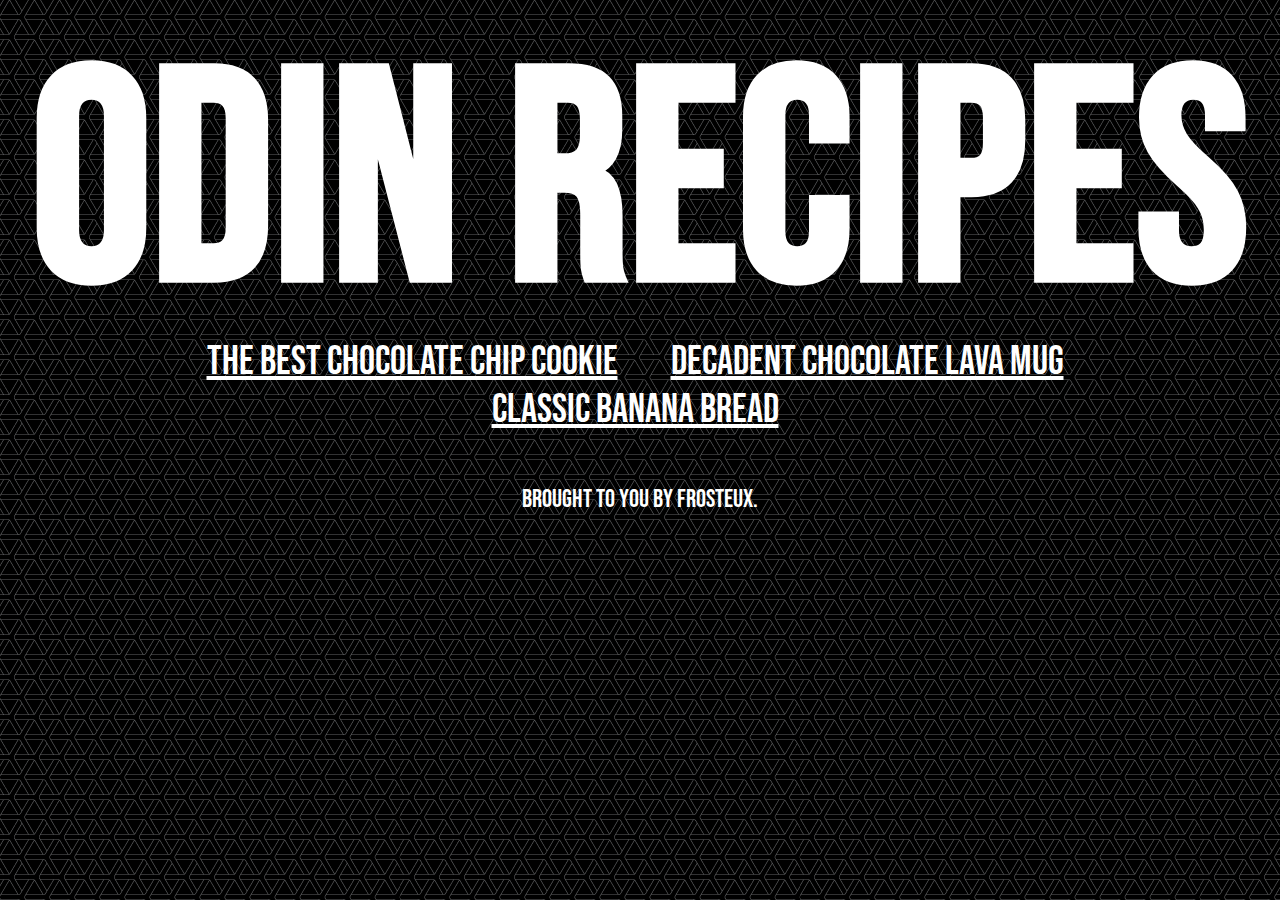
<file: index.html>
<!-- Most of this recipe is originally from Sally's Baking Addiction -->
<!DOCTYPE html>
<html lang="en">
<head>
    <meta charset="UTF-8">
    <meta name="viewport" content="width=device-width, initial-scale=1.0">
    <link rel="stylesheet" href="styles.css">
    <link rel="preconnect" href="https://fonts.googleapis.com">
    <link rel="preconnect" href="https://fonts.gstatic.com" crossorigin>
    <link href="https://fonts.googleapis.com/css2?family=Bebas+Neue&display=swap" rel="stylesheet">
    <title>Frosteux' Delicious Treats</title>
</head>
<body>
    <h1 class="index-banner">Odin Recipes</h1>
    <div class="list-container">
        <ul class="">
            <li class="list-separator"><a href="./cookie.html">The BEST Chocolate Chip Cookie</a></li>
            <li class="list-separator"><a href="./lavamug.html">Decadent Chocolate Lava Mug</a></li>
            <li class="list-separator"><a href="./bananabread.html">Classic Banana Bread</a></li>
        </ul>
    </div>
    <div class=""></div>
    <p class="sponsor">Brought to you by Frosteux.</p>
</body>
</html>
</file>
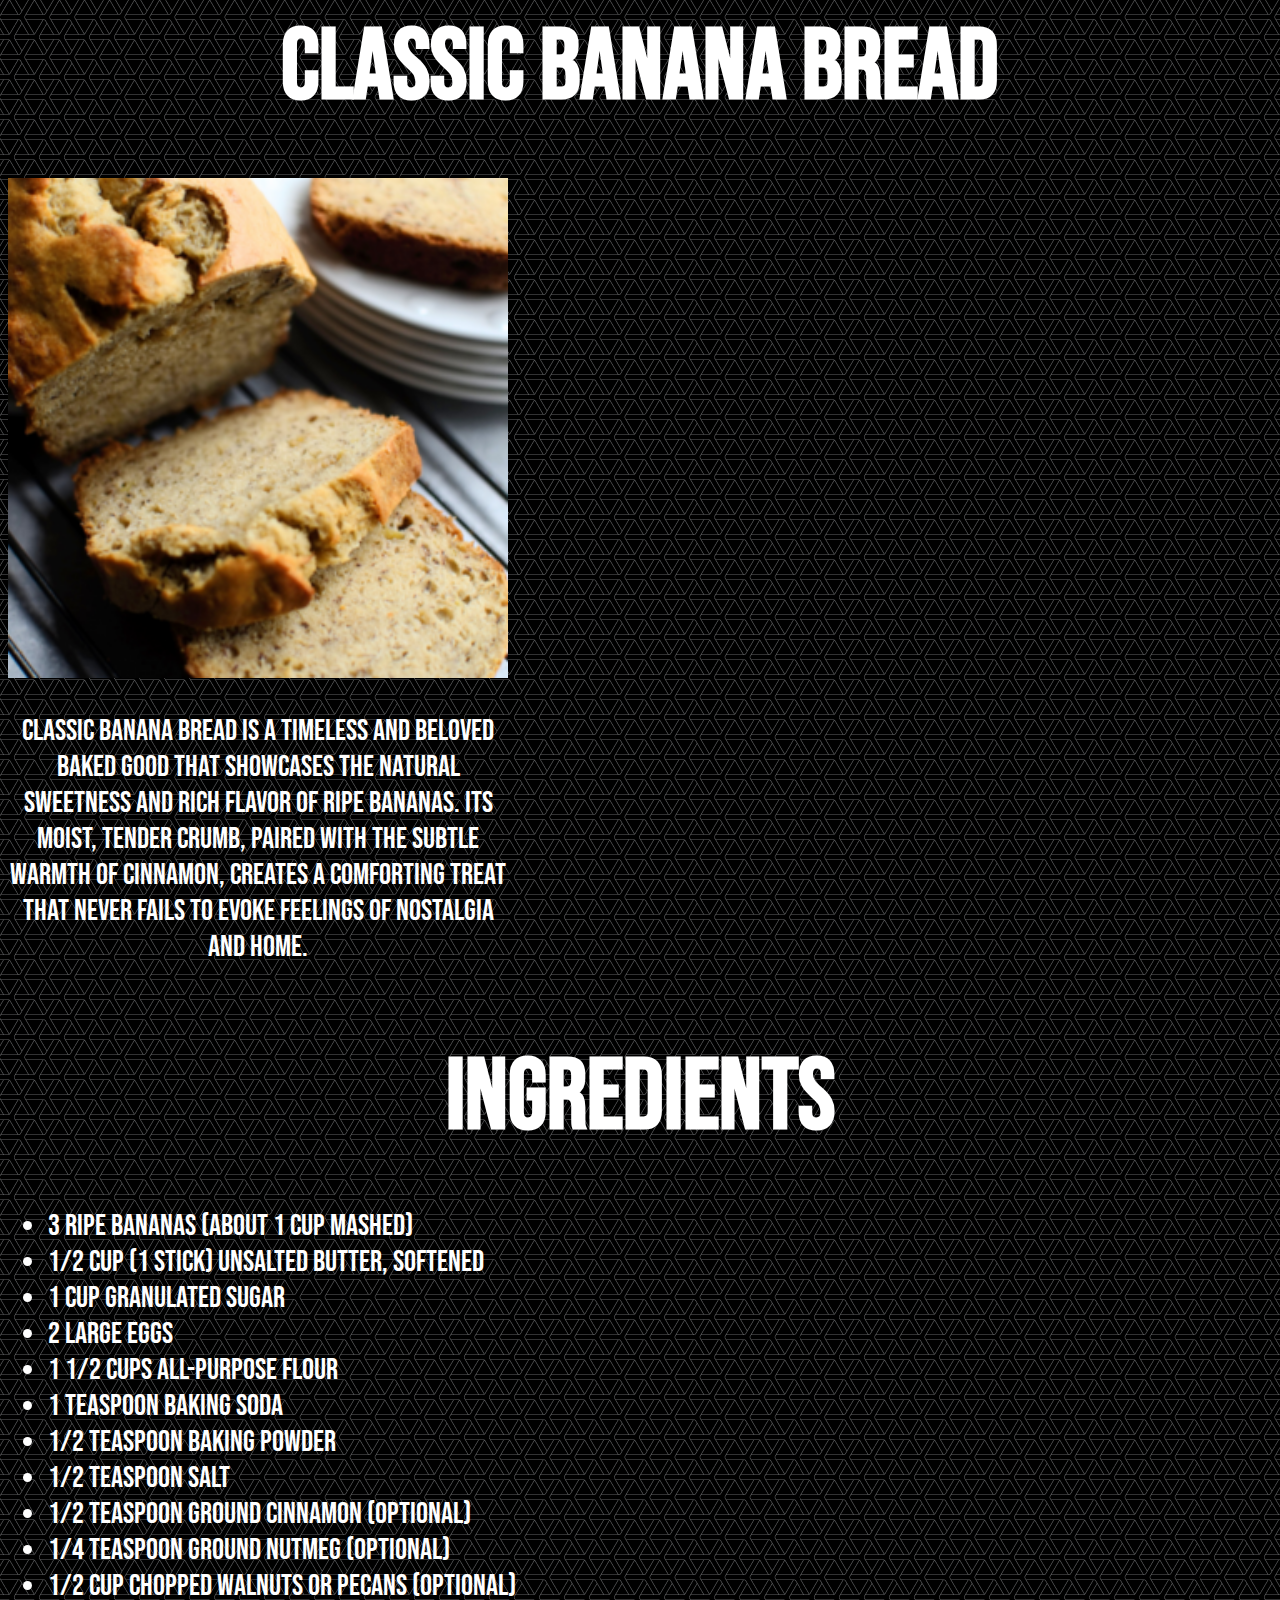
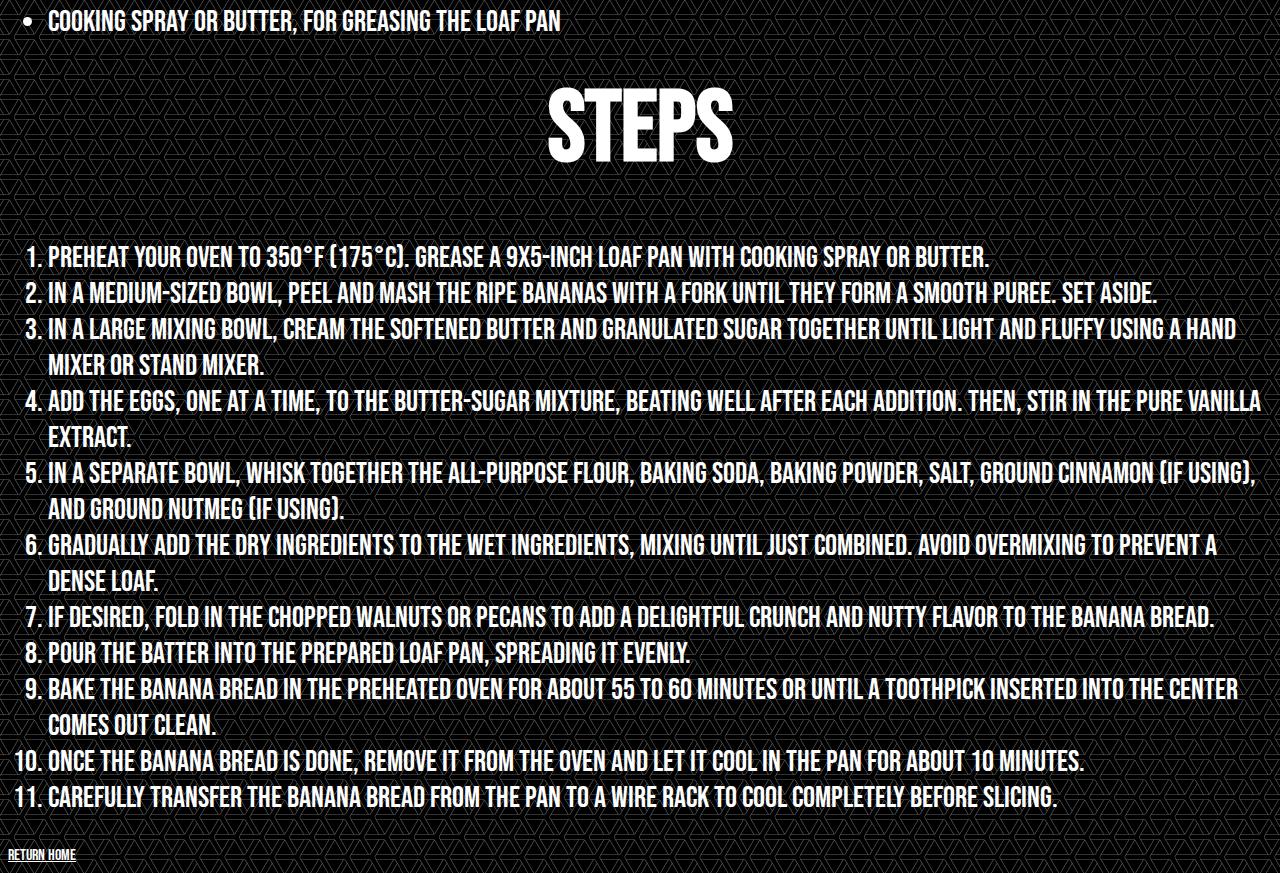
<file: bananabread.html>
<!DOCTYPE html>
<html lang="en">
<head>
    <meta charset="UTF-8">
    <meta name="viewport" content="width=device-width, initial-scale=1.0">
    <link rel="stylesheet" href="styles.css">
    <link rel="preconnect" href="https://fonts.googleapis.com">
    <link rel="preconnect" href="https://fonts.gstatic.com" crossorigin>
    <link href="https://fonts.googleapis.com/css2?family=Bebas+Neue&display=swap" rel="stylesheet">
    <title>Classic Banana Bread</title>
</head>
<body>
    <h1 class="index-banner sub-banner">Classic Banana Bread</h1>
    <div class="recipe-img">
        <img src="./img/bananabread.png" alt="Delicious loaf of banana bread" height="auto" width="500">
    </div>
    <p class="description">Classic banana bread is a timeless and beloved baked good that showcases the natural sweetness and rich flavor of ripe bananas. Its moist, tender crumb, paired with the subtle warmth of cinnamon, creates a comforting treat that never fails to evoke feelings of nostalgia and home.</p>
    <h2 class="index-banner sub-banner">Ingredients</h1>
        <div class="ingredients-list">
            <ul>
                <li>3 ripe bananas (about 1 cup mashed)</li>
                <li>1/2 cup (1 stick) unsalted butter, softened</li>
                <li>1 cup granulated sugar</li>
                <li>2 large eggs</li>
                <li>1 1/2 cups all-purpose flour</li>
                <li>1 teaspoon baking soda</li>
                <li>1/2 teaspoon baking powder</li>
                <li>1/2 teaspoon salt</li>
                <li>1/2 teaspoon ground cinnamon (optional)</li>
                <li>1/4 teaspoon ground nutmeg (optional)</li>
                <li>1/2 cup chopped walnuts or pecans (optional)</li>
                <li>Cooking spray or butter, for greasing the loaf pan</li>
            </ul>
        </div>
    <h2 class="index-banner sub-banner">Steps</h2>
    <div class="ingredients-list">
        <ol>
            <li>Preheat your oven to 350°F (175°C). Grease a 9x5-inch loaf pan with cooking spray or butter.</li>
            <li>In a medium-sized bowl, peel and mash the ripe bananas with a fork until they form a smooth puree. Set aside.</li>
            <li>In a large mixing bowl, cream the softened butter and granulated sugar together until light and fluffy using a hand mixer or stand mixer.</li>
            <li>Add the eggs, one at a time, to the butter-sugar mixture, beating well after each addition. Then, stir in the pure vanilla extract.</li>
            <li>In a separate bowl, whisk together the all-purpose flour, baking soda, baking powder, salt, ground cinnamon (if using), and ground nutmeg (if using).</li>
            <li>Gradually add the dry ingredients to the wet ingredients, mixing until just combined. Avoid overmixing to prevent a dense loaf.</li>
            <li>If desired, fold in the chopped walnuts or pecans to add a delightful crunch and nutty flavor to the banana bread.</li>
            <li>Pour the batter into the prepared loaf pan, spreading it evenly.</li>
            <li>Bake the banana bread in the preheated oven for about 55 to 60 minutes or until a toothpick inserted into the center comes out clean.</li>
            <li>Once the banana bread is done, remove it from the oven and let it cool in the pan for about 10 minutes.</li>
            <li>Carefully transfer the banana bread from the pan to a wire rack to cool completely before slicing.</li>
        </ol>
    </div>
    <a href="./index.html">Return Home</a>
</body>
</html>
</file>
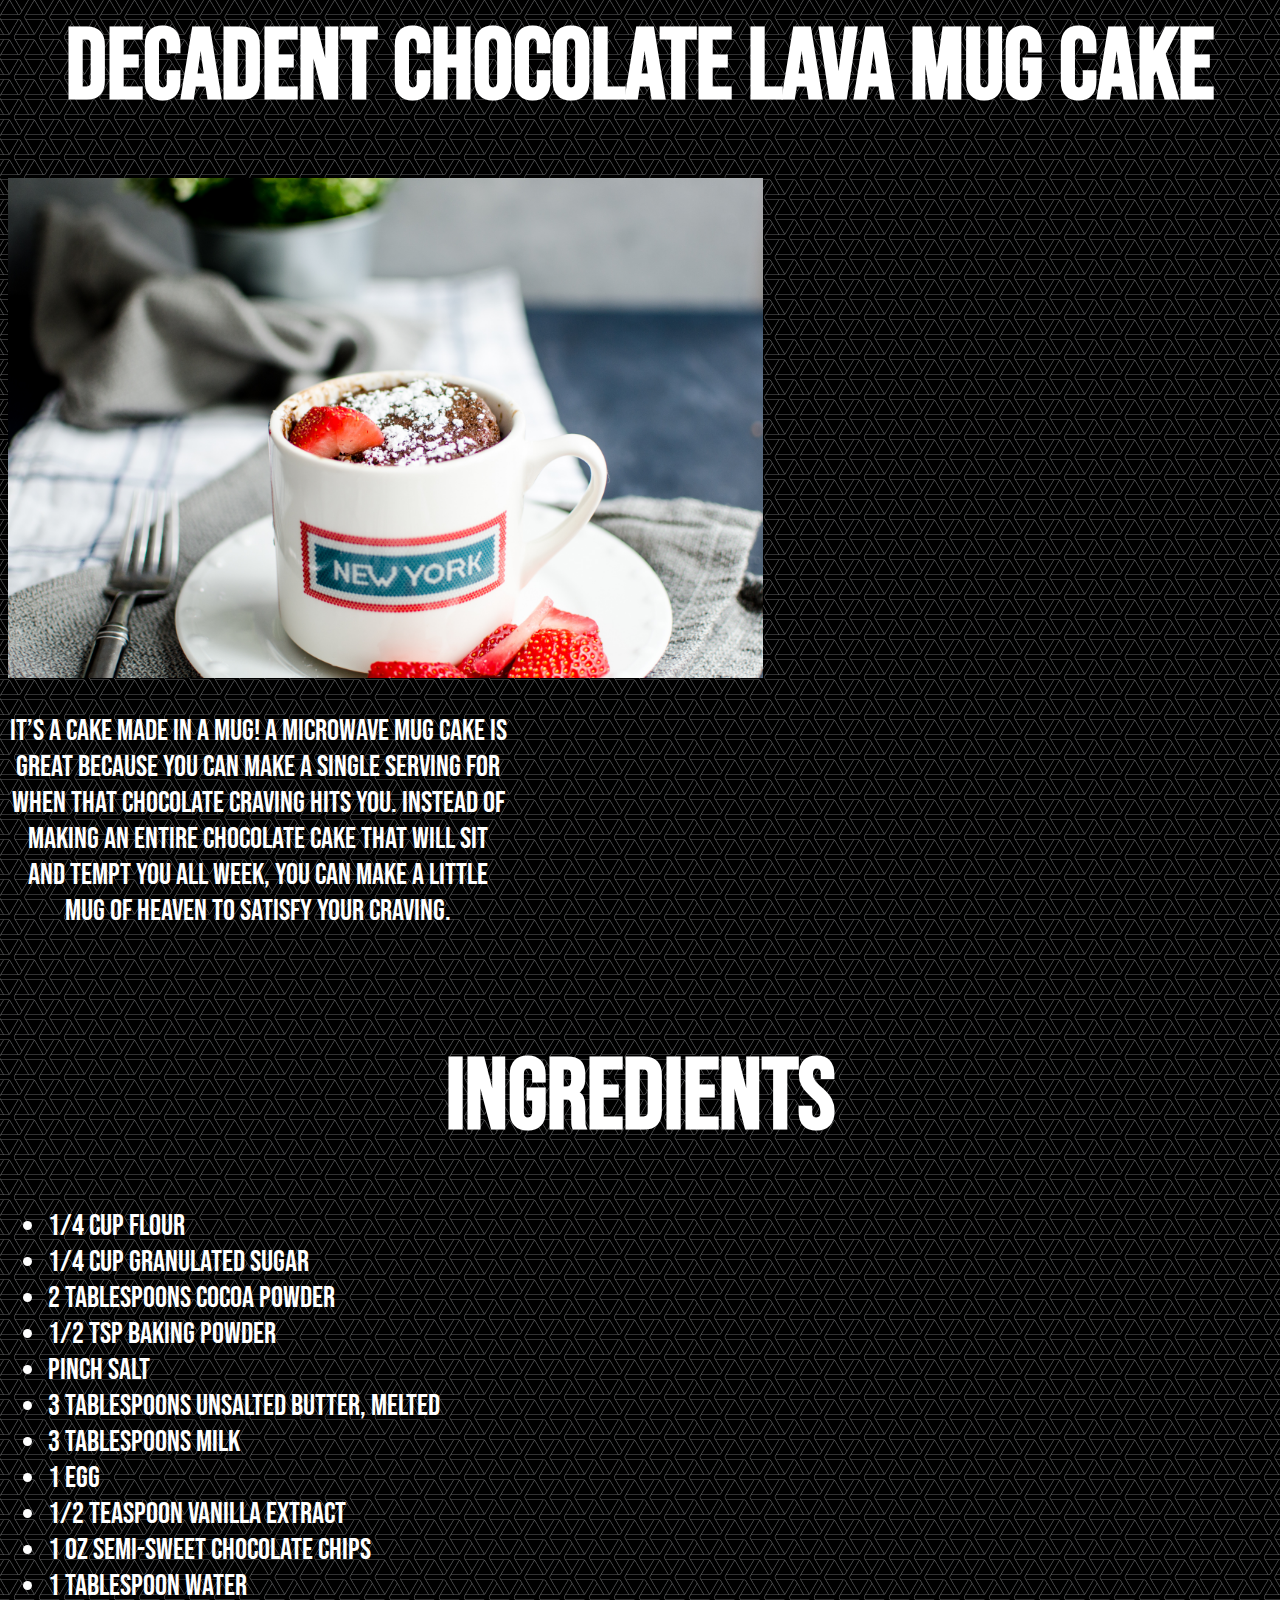
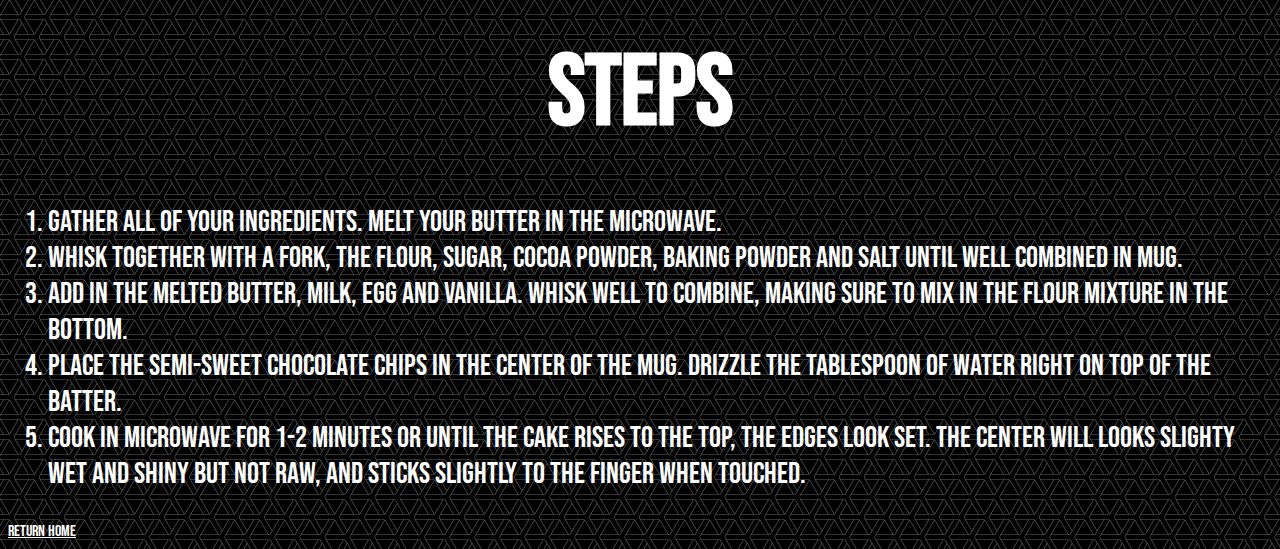
<file: lavamug.html>
<!DOCTYPE html>
<html lang="en">
<head>
    <meta charset="UTF-8">
    <meta name="viewport" content="width=device-width, initial-scale=1.0">
    <link rel="stylesheet" href="styles.css">
    <link rel="preconnect" href="https://fonts.googleapis.com">
    <link rel="preconnect" href="https://fonts.gstatic.com" crossorigin>
    <link href="https://fonts.googleapis.com/css2?family=Bebas+Neue&display=swap" rel="stylesheet">
    <title>Chocolate Lava Mug</title>
</head>
<body>
    <h1 class="index-banner sub-banner">Decadent Chocolate Lava Mug Cake</h1>
    <div class="recipe-img">
        <img src="./img/chocolate-lava-mug-cake-4.jpg" alt="Chocolate Lava Mug Cake" width="auto" height="500">
    </div>
    <p class="description">It’s a cake made in a mug! A microwave mug cake is great because you can make a single serving for when that chocolate craving hits you. Instead of making an entire chocolate cake that will sit and tempt you all week, you can make a little mug of heaven to satisfy your craving.</p>
    <h2 class="index-banner sub-banner">Ingredients</h1>
        <div class="ingredients-list">
            <ul>
                <li>1/4 cup flour</li>
                <li>1/4 cup granulated sugar</li>
                <li>2 tablespoons cocoa powder</li>
                <li>1/2 tsp baking powder</li>
                <li>Pinch salt</li>
                <li>3 tablespoons unsalted butter, melted</li>
                <li>3 tablespoons milk</li>
                <li>1 egg</li>
                <li>1/2 teaspoon vanilla extract</li>
                <li>1 oz semi-sweet chocolate chips</li>
                <li>1 tablespoon water</li>
            </ul>
        </div>
    <h2 class="index-banner sub-banner">Steps</h2>
    <div class="ingredients-list">
        <ol>
            <li>Gather all of your ingredients. Melt your butter in the microwave.</li>
            <li>Whisk together with a fork, the flour, sugar, cocoa powder, baking powder and salt until well combined in mug. </li>
            <li>Add in the melted butter, milk, egg and vanilla. Whisk well to combine, making sure to mix in the flour mixture in the bottom.</li>
            <li>Place the semi-sweet chocolate chips in the center of the mug. Drizzle the tablespoon of water right on top of the batter.</li>
            <li>Cook in microwave for 1-2 minutes or until the cake rises to the top, the edges look set. The center will  looks slighty wet and shiny but not raw, and sticks slightly to the finger when touched.</li>
        </ol>
    </div>
    <a href="./index.html">Return Home</a>   
</body>
</html>
</file>
<file: styles.css>
* {
    box-sizing: border-box;
    display;
    font-family: 'Bebas Neue', 'Times New Roman', Times, serif;
    color:white;
}

.list-container {
    text-align: center;
}
.list-separator {
    font-size: 40px;
    margin-right: 50px;
    display: inline-block;
}

.index-banner {
    font-size: 300px;
    height: 280px;
    text-align: center;
    margin-top:10px;
    margin-bottom: 50px;
    margin-top: 0;
    padding-top: 0;
}

html {
    background-image: url(./img/webb-dark.png);
}

.sponsor {
    font-size: 25px;
    display: block;
    text-align: center;
    margin-top: 50px;
}

.sub-banner {
    font-size: 100px;
    height: 120px;
}

.description {
    font-size: 30px;
    width: 500px;
    height: 295px;
    text-align: center;
}

.recipe-img {
    display: inline-block;
}

.ingredients-list {
    font-size: 30px;
}
</file>
